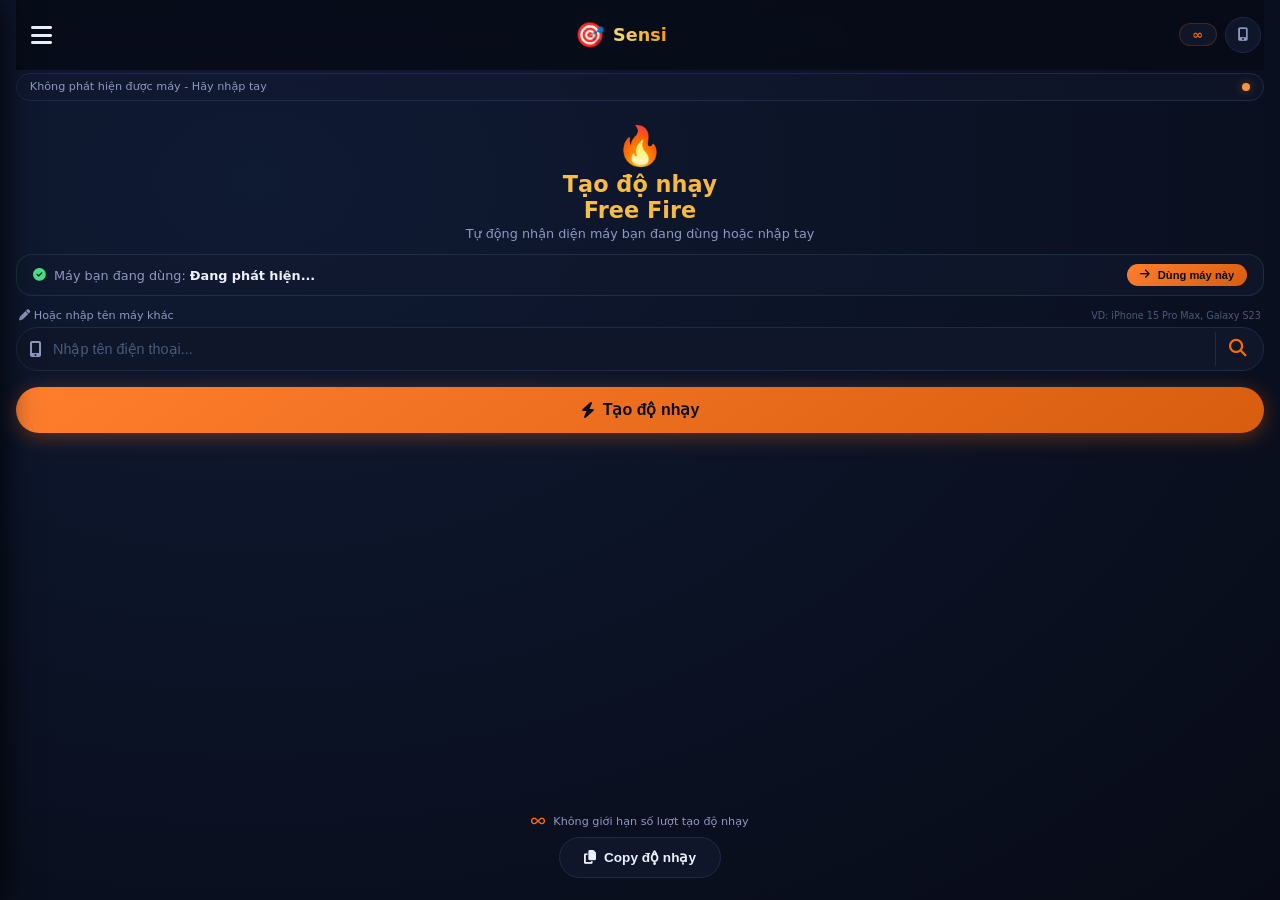
<file: index.html>
<!DOCTYPE html>
<html lang="vi">
<head>
    <meta charset="UTF-8" />
    <meta name="viewport" content="width=device-width, initial-scale=1.0, maximum-scale=1.0, user-scalable=no, viewport-fit=cover" />
    <title>Free Fire Sensitivity</title>
    <link rel="stylesheet" href="style.css" />
    <link rel="stylesheet" href="https://cdnjs.cloudflare.com/ajax/libs/font-awesome/6.5.0/css/all.min.css" />
</head>
<body>
    <!-- SIDEBAR OVERLAY -->
    <div class="sidebar-overlay" id="sidebarOverlay"></div>

    <!-- SIDEBAR -->
    <div class="sidebar" id="sidebar">
        <div class="sidebar-header">
            <div class="sidebar-logo">🎯</div>
            <h2>Free Fire Sensi</h2>
            <button class="sidebar-close" id="sidebarClose"><i class="fas fa-times"></i></button>
        </div>
        <div class="sidebar-menu">
            <div class="menu-item active" id="menuHome">
                <i class="fas fa-home"></i>
                <span>Trang chủ</span>
            </div>
            <div class="menu-item" id="menuDeviceInfo">
                <i class="fas fa-microchip"></i>
                <span>Thông tin máy</span>
            </div>
            <div class="menu-item" id="menuHistory">
                <i class="fas fa-history"></i>
                <span>Lịch sử</span>
            </div>
            <div class="menu-item" id="menuInfo">
                <i class="fas fa-info-circle"></i>
                <span>Hướng dẫn</span>
            </div>
        </div>
        <div class="sidebar-footer">
            <div class="sidebar-user">
                <i class="fas fa-user-circle"></i>
                <span id="userRoleDisplay">👤 User</span>
            </div>
            <div class="sidebar-ip" id="sidebarIp">
                <i class="fas fa-network-wired"></i>
                <span id="ipDisplay">Đang lấy IP...</span>
            </div>
            <div class="sidebar-limit">
                <i class="fas fa-infinity"></i>
                <span>Không giới hạn lượt</span>
            </div>
        </div>
    </div>

    <!-- MAIN CONTENT -->
    <div class="main-content">
        <!-- NAVBAR -->
        <nav class="navbar">
            <button class="nav-menu-btn" id="menuToggle">
                <i class="fas fa-bars"></i>
            </button>
            <div class="nav-brand">
                <span class="nav-logo">🎯</span>
                <span class="nav-title">Sensi</span>
            </div>
            <div class="nav-actions">
                <span class="nav-limit-badge" id="navLimitBadge">∞</span>
                <button class="nav-device-btn" id="navDeviceBtn" title="Thông tin máy">
                    <i class="fas fa-mobile-alt"></i>
                </button>
            </div>
        </nav>

        <!-- STATUS BAR -->
        <div class="status-bar" id="statusBar">
            <span id="statusText">Đang tải thông tin thiết bị...</span>
            <span id="statusIcon" class="status-dot green"></span>
        </div>

        <!-- HERO SECTION -->
        <div class="hero-section">
            <div class="hero-icon">🔥</div>
            <h1 class="hero-title">Tạo độ nhạy <br />Free Fire</h1>
            <p class="hero-desc">Tự động nhận diện máy bạn đang dùng hoặc nhập tay</p>
        </div>

        <!-- DEVICE DETECTED INFO -->
        <div class="device-detected" id="deviceDetected">
            <div class="detected-info">
                <i class="fas fa-check-circle" style="color:#4ade80;"></i>
                <span>Máy bạn đang dùng: <strong id="detectedDeviceName">Đang phát hiện...</strong></span>
            </div>
            <button class="btn btn-sm btn-use-device" id="useDeviceBtn">
                <i class="fas fa-arrow-right"></i> Dùng máy này
            </button>
        </div>

        <!-- INPUT SECTION -->
        <div class="input-section">
            <div class="input-label">
                <span><i class="fas fa-pen"></i> Hoặc nhập tên máy khác</span>
                <span class="input-hint">VD: iPhone 15 Pro Max, Galaxy S23</span>
            </div>
            <div class="input-wrapper">
                <i class="fas fa-mobile-alt input-icon"></i>
                <input 
                    type="text" 
                    id="phoneInput" 
                    placeholder="Nhập tên điện thoại..."
                    autocomplete="off"
                />
                <button class="clear-input" id="clearInput" style="display:none;">
                    <i class="fas fa-times-circle"></i>
                </button>
                <button class="btn-detect-sm" id="detectBtn">
                    <i class="fas fa-search"></i>
                </button>
            </div>
        </div>

        <!-- ACTION BUTTONS -->
        <div class="button-group-main">
            <button class="btn btn-generate-full" id="generateBtn">
                <i class="fas fa-bolt"></i>
                <span>Tạo độ nhạy</span>
            </button>
        </div>

        <!-- LOADING -->
        <div class="loading-overlay" id="loadingOverlay">
            <div class="loading-content">
                <div class="spinner"></div>
                <p class="loading-text" id="loadingText">Đang tạo độ nhạy...</p>
            </div>
        </div>

        <!-- DEVICE CARD -->
        <div id="deviceCard" class="card" style="display:none;">
            <div class="card-header">
                <i class="fas fa-microchip"></i>
                <span>THÔNG TIN THIẾT BỊ</span>
                <span style="font-size:0.6rem;color:#4ade80;" id="sourceBadge">📱 Tự động</span>
            </div>
            <div class="device-grid" id="deviceGrid"></div>
        </div>

        <!-- SENSITIVITY CARD -->
        <div id="sensCard" class="card" style="display:none;">
            <div class="card-header">
                <i class="fas fa-gamepad"></i>
                <span>ĐỘ NHẠY</span>
                <button class="btn-copy-mini" id="copyMiniBtn">
                    <i class="fas fa-copy"></i>
                </button>
            </div>
            <div class="sensitivity-grid" id="sensGrid"></div>
        </div>

        <!-- FOOTER -->
        <div class="footer">
            <div class="footer-limit-info">
                <i class="fas fa-infinity" style="color:var(--primary);"></i>
                <span>Không giới hạn số lượt tạo độ nhạy</span>
            </div>
            <div class="footer-copy">
                <button class="btn btn-copy" id="copyBtn">
                    <i class="fas fa-copy"></i>
                    <span>Copy độ nhạy</span>
                </button>
            </div>
        </div>
    </div>

    <!-- TOAST NOTIFICATION -->
    <div class="toast-container" id="toastContainer">
        <div class="toast" id="toast">
            <i class="fas fa-check-circle toast-icon"></i>
            <span class="toast-message" id="toastMessage">Đã sao chép!</span>
        </div>
    </div>

    <script src="script.js"></script>
</body>
</html>
</file>
<file: style.css>
/* ===== RESET & BASE ===== */
* {
    margin: 0;
    padding: 0;
    box-sizing: border-box;
    -webkit-tap-highlight-color: transparent;
}

:root {
    --primary: #ff6a00;
    --primary-dark: #d85d0e;
    --bg-main: #080b17;
    --bg-card: rgba(18, 26, 48, 0.85);
    --bg-input: #0f1629;
    --text-primary: #ecf0fc;
    --text-secondary: #8e99c0;
    --border-color: #1f2a4a;
    --shadow: 0 8px 32px rgba(0, 0, 0, 0.6);
}

html, body {
    height: 100%;
    width: 100%;
    overflow: hidden;
    font-family: -apple-system, 'Segoe UI', system-ui, sans-serif;
    background: var(--bg-main);
    color: var(--text-primary);
}

body {
    display: flex;
    position: relative;
}

::-webkit-scrollbar {
    width: 3px;
}
::-webkit-scrollbar-track {
    background: transparent;
}
::-webkit-scrollbar-thumb {
    background: var(--primary);
    border-radius: 10px;
}

/* ===== SIDEBAR ===== */
.sidebar-overlay {
    position: fixed;
    inset: 0;
    background: rgba(0, 0, 0, 0.7);
    z-index: 998;
    opacity: 0;
    pointer-events: none;
    transition: opacity 0.3s ease;
    backdrop-filter: blur(4px);
    -webkit-backdrop-filter: blur(4px);
}

.sidebar-overlay.active {
    opacity: 1;
    pointer-events: all;
}

.sidebar {
    position: fixed;
    top: 0;
    left: -280px;
    width: 280px;
    height: 100vh;
    background: linear-gradient(180deg, #0c1328 0%, #050812 100%);
    z-index: 999;
    transition: left 0.3s cubic-bezier(0.4, 0, 0.2, 1);
    display: flex;
    flex-direction: column;
    border-right: 1px solid var(--border-color);
    box-shadow: 4px 0 30px rgba(0, 0, 0, 0.8);
}

.sidebar.open {
    left: 0;
}

.sidebar-header {
    padding: 1.8rem 1.2rem 1.2rem;
    display: flex;
    align-items: center;
    gap: 0.8rem;
    border-bottom: 1px solid var(--border-color);
}

.sidebar-logo {
    font-size: 2rem;
    background: linear-gradient(145deg, #ff7e2e, #f95b0f);
    width: 44px;
    height: 44px;
    display: flex;
    align-items: center;
    justify-content: center;
    border-radius: 14px;
    box-shadow: 0 4px 15px rgba(255, 107, 0, 0.3);
}

.sidebar-header h2 {
    font-size: 1.1rem;
    font-weight: 700;
    background: linear-gradient(to right, #f9d976, #f39c12);
    -webkit-background-clip: text;
    -webkit-text-fill-color: transparent;
    flex: 1;
}

.sidebar-close {
    background: none;
    border: none;
    color: var(--text-secondary);
    font-size: 1.2rem;
    cursor: pointer;
    padding: 0.4rem;
}

.sidebar-menu {
    flex: 1;
    padding: 1.2rem 0.8rem;
    overflow-y: auto;
}

.menu-item {
    display: flex;
    align-items: center;
    gap: 1rem;
    padding: 0.9rem 1.2rem;
    border-radius: 14px;
    cursor: pointer;
    transition: all 0.2s ease;
    color: var(--text-secondary);
    margin-bottom: 0.3rem;
}

.menu-item i {
    width: 20px;
    font-size: 1.1rem;
}

.menu-item.active {
    background: rgba(255, 107, 0, 0.15);
    color: var(--primary);
}

.menu-item:active {
    transform: scale(0.96);
}

.sidebar-footer {
    padding: 1rem 1.2rem;
    border-top: 1px solid var(--border-color);
}

.sidebar-user {
    display: flex;
    align-items: center;
    gap: 0.8rem;
    color: var(--text-secondary);
    font-size: 0.9rem;
    padding: 0.5rem 0;
}

.sidebar-user i {
    font-size: 1.4rem;
    color: var(--text-primary);
}

.sidebar-ip,
.sidebar-limit {
    display: flex;
    align-items: center;
    gap: 0.8rem;
    color: var(--text-secondary);
    font-size: 0.8rem;
    padding: 0.3rem 0;
}

.sidebar-limit span:last-child {
    color: var(--primary);
    font-weight: 700;
}

/* ===== MAIN CONTENT ===== */
.main-content {
    flex: 1;
    height: 100vh;
    overflow-y: auto;
    overflow-x: hidden;
    padding: 0 1rem 1rem;
    padding-top: 0;
    display: flex;
    flex-direction: column;
    background: radial-gradient(ellipse at 20% 20%, #0f1a33, #080b17);
    position: relative;
}

/* ===== NAVBAR ===== */
.navbar {
    display: flex;
    align-items: center;
    justify-content: space-between;
    padding: 0.8rem 0.2rem 0.8rem;
    position: sticky;
    top: 0;
    z-index: 100;
    background: rgba(8, 11, 23, 0.85);
    backdrop-filter: blur(12px);
    -webkit-backdrop-filter: blur(12px);
}

.nav-menu-btn {
    background: none;
    border: none;
    color: var(--text-primary);
    font-size: 1.5rem;
    padding: 0.4rem;
    cursor: pointer;
    width: 44px;
    height: 44px;
    display: flex;
    align-items: center;
    justify-content: center;
}

.nav-brand {
    display: flex;
    align-items: center;
    gap: 0.5rem;
}

.nav-logo {
    font-size: 1.5rem;
}

.nav-title {
    font-weight: 700;
    font-size: 1.1rem;
    background: linear-gradient(to right, #f9d976, #f39c12);
    -webkit-background-clip: text;
    -webkit-text-fill-color: transparent;
}

.nav-actions {
    display: flex;
    align-items: center;
    gap: 0.5rem;
}

.nav-limit-badge {
    background: var(--bg-input);
    color: var(--primary);
    padding: 0.2rem 0.8rem;
    border-radius: 30px;
    font-size: 0.8rem;
    font-weight: 700;
    border: 1px solid rgba(255, 107, 0, 0.2);
    min-width: 30px;
    text-align: center;
}

.nav-device-btn {
    background: var(--bg-input);
    border: 1px solid var(--border-color);
    color: var(--text-secondary);
    width: 36px;
    height: 36px;
    border-radius: 50%;
    cursor: pointer;
    display: flex;
    align-items: center;
    justify-content: center;
    transition: all 0.2s;
}

.nav-device-btn:active {
    transform: scale(0.9);
    background: #1a2440;
}

/* ===== STATUS BAR ===== */
.status-bar {
    display: flex;
    align-items: center;
    justify-content: space-between;
    padding: 0.4rem 0.8rem;
    margin: 0.2rem 0 0.6rem;
    background: rgba(18, 26, 48, 0.4);
    border-radius: 30px;
    border: 1px solid var(--border-color);
}

.status-bar span:first-child {
    font-size: 0.7rem;
    color: var(--text-secondary);
    font-weight: 300;
}

.status-dot {
    width: 8px;
    height: 8px;
    border-radius: 50%;
    display: inline-block;
}

.status-dot.green {
    background: #4ade80;
    box-shadow: 0 0 8px rgba(74, 222, 128, 0.4);
}

.status-dot.orange {
    background: #fb923c;
    box-shadow: 0 0 8px rgba(251, 146, 60, 0.4);
}

.status-dot.red {
    background: #f87171;
    box-shadow: 0 0 8px rgba(248, 113, 113, 0.4);
}

/* ===== HERO ===== */
.hero-section {
    text-align: center;
    padding: 0.8rem 0 0.4rem;
}

.hero-icon {
    font-size: 2.4rem;
    margin-bottom: 0.1rem;
}

.hero-title {
    font-size: 1.4rem;
    font-weight: 800;
    background: linear-gradient(to right, #f9d976, #f39c12);
    -webkit-background-clip: text;
    -webkit-text-fill-color: transparent;
    line-height: 1.2;
}

.hero-desc {
    color: var(--text-secondary);
    font-size: 0.8rem;
    margin-top: 0.1rem;
}

/* ===== DEVICE DETECTED ===== */
.device-detected {
    display: flex;
    align-items: center;
    justify-content: space-between;
    background: rgba(18, 26, 48, 0.6);
    border-radius: 16px;
    padding: 0.6rem 1rem;
    margin: 0.4rem 0 0.6rem;
    border: 1px solid rgba(74, 222, 128, 0.15);
    gap: 0.5rem;
    flex-wrap: wrap;
}

.detected-info {
    display: flex;
    align-items: center;
    gap: 0.5rem;
    font-size: 0.8rem;
    color: var(--text-secondary);
    flex: 1;
    min-width: 150px;
}

.detected-info strong {
    color: var(--text-primary);
    font-weight: 600;
}

.btn-use-device {
    background: linear-gradient(145deg, #ff7e2e, #d85d0e);
    border: none;
    color: #0b0e1a;
    padding: 0.3rem 0.8rem;
    border-radius: 30px;
    font-size: 0.7rem;
    font-weight: 700;
    cursor: pointer;
    display: flex;
    align-items: center;
    gap: 0.3rem;
    white-space: nowrap;
}

.btn-use-device:active {
    transform: scale(0.95);
}

/* ===== INPUT SECTION ===== */
.input-section {
    margin: 0.2rem 0 0.6rem;
}

.input-label {
    display: flex;
    justify-content: space-between;
    align-items: center;
    font-size: 0.7rem;
    color: var(--text-secondary);
    margin-bottom: 0.3rem;
    padding: 0 0.2rem;
}

.input-hint {
    color: #4a5a7a;
    font-size: 0.6rem;
}

.input-wrapper {
    display: flex;
    align-items: center;
    background: var(--bg-input);
    border-radius: 50px;
    border: 1px solid var(--border-color);
    padding: 0 0.8rem;
    transition: all 0.3s ease;
    position: relative;
}

.input-wrapper:focus-within {
    border-color: var(--primary);
    box-shadow: 0 0 0 3px rgba(255, 107, 0, 0.15);
}

.input-icon {
    color: var(--text-secondary);
    font-size: 1rem;
    margin-right: 0.5rem;
}

.input-wrapper input {
    flex: 1;
    background: transparent;
    border: none;
    padding: 0.8rem 0.2rem;
    color: var(--text-primary);
    font-size: 0.9rem;
    outline: none;
    min-width: 0;
}

.input-wrapper input::placeholder {
    color: #4a5a7a;
}

.clear-input {
    background: none;
    border: none;
    color: var(--text-secondary);
    font-size: 1rem;
    padding: 0.2rem 0.4rem;
    cursor: pointer;
}

.btn-detect-sm {
    background: none;
    border: none;
    color: var(--primary);
    font-size: 1.1rem;
    padding: 0.4rem 0.2rem 0.4rem 0.8rem;
    cursor: pointer;
    border-left: 1px solid var(--border-color);
}

.btn-detect-sm:active {
    transform: scale(0.9);
}

/* ===== BUTTONS ===== */
.button-group-main {
    display: flex;
    gap: 0.6rem;
    margin: 0.4rem 0;
}

.btn {
    display: flex;
    align-items: center;
    justify-content: center;
    gap: 0.5rem;
    border: none;
    border-radius: 50px;
    font-size: 0.85rem;
    font-weight: 600;
    cursor: pointer;
    transition: all 0.2s ease;
}

.btn:active {
    transform: scale(0.96);
}

.btn-generate-full {
    flex: 1;
    background: linear-gradient(145deg, #ff7e2e, #d85d0e);
    color: #0b0e1a;
    padding: 0.85rem 1rem;
    box-shadow: 0 4px 20px rgba(255, 107, 0, 0.35);
    font-size: 1rem;
}

.btn-generate-full:active {
    box-shadow: 0 2px 10px rgba(255, 107, 0, 0.2);
}

.btn-sm {
    padding: 0.3rem 0.8rem;
    font-size: 0.7rem;
}

.btn-copy {
    background: var(--bg-input);
    color: var(--text-primary);
    border: 1px solid var(--border-color);
    padding: 0.7rem 1.5rem;
    border-radius: 50px;
    font-size: 0.85rem;
    font-weight: 600;
    cursor: pointer;
    transition: all 0.2s ease;
    display: flex;
    align-items: center;
    gap: 0.5rem;
}

.btn-copy:active {
    transform: scale(0.96);
    background: #1a2440;
}

.btn-copy-mini {
    background: none;
    border: none;
    color: var(--text-secondary);
    cursor: pointer;
    font-size: 1rem;
    padding: 0.2rem 0.6rem;
}

/* ===== LOADING ===== */
.loading-overlay {
    display: none;
    position: fixed;
    inset: 0;
    background: rgba(8, 11, 23, 0.85);
    backdrop-filter: blur(8px);
    -webkit-backdrop-filter: blur(8px);
    z-index: 200;
    justify-content: center;
    align-items: center;
}

.loading-overlay.active {
    display: flex;
}

.loading-content {
    text-align: center;
}

.spinner {
    width: 50px;
    height: 50px;
    border: 4px solid var(--border-color);
    border-top-color: var(--primary);
    border-radius: 50%;
    animation: spin 0.9s linear infinite;
    margin: 0 auto 1rem;
}

@keyframes spin {
    to {
        transform: rotate(360deg);
    }
}

.loading-text {
    color: var(--text-secondary);
    font-size: 0.9rem;
    font-weight: 300;
}

/* ===== CARDS ===== */
.card {
    background: var(--bg-card);
    backdrop-filter: blur(8px);
    -webkit-backdrop-filter: blur(8px);
    border-radius: 20px;
    padding: 1rem 1rem 1.2rem;
    margin: 0.6rem 0 0.4rem;
    border: 1px solid rgba(255, 255, 255, 0.03);
    box-shadow: var(--shadow);
    animation: slideUp 0.4s ease forwards;
    opacity: 0;
    transform: translateY(20px);
}

@keyframes slideUp {
    to {
        opacity: 1;
        transform: translateY(0);
    }
}

.card-header {
    display: flex;
    align-items: center;
    gap: 0.6rem;
    color: var(--text-secondary);
    font-size: 0.7rem;
    font-weight: 600;
    letter-spacing: 1px;
    text-transform: uppercase;
    margin-bottom: 0.8rem;
    padding-bottom: 0.5rem;
    border-bottom: 1px solid var(--border-color);
}

.card-header i {
    font-size: 0.9rem;
}

.card-header span:first-of-type {
    flex: 1;
}

/* Device Grid */
.device-grid {
    display: grid;
    grid-template-columns: 1fr 1fr;
    gap: 0.3rem 0.8rem;
}

.device-item {
    display: flex;
    justify-content: space-between;
    padding: 0.3rem 0;
    font-size: 0.8rem;
    border-bottom: 1px solid rgba(255, 255, 255, 0.03);
}

.device-item span:first-child {
    color: var(--text-secondary);
    font-weight: 300;
}

.device-item span:last-child {
    color: var(--text-primary);
    font-weight: 500;
    text-align: right;
}

/* Sensitivity Grid */
.sensitivity-grid {
    display: grid;
    grid-template-columns: 1fr 1fr;
    gap: 0.5rem;
}

.sens-item {
    background: rgba(15, 22, 41, 0.6);
    border-radius: 16px;
    padding: 0.6rem 0.8rem;
    display: flex;
    justify-content: space-between;
    align-items: center;
    border: 1px solid rgba(255, 255, 255, 0.03);
}

.sens-item .label {
    color: var(--text-secondary);
    font-size: 0.7rem;
    font-weight: 300;
}

.sens-item .value {
    background: rgba(255, 107, 0, 0.12);
    padding: 0.1rem 0.6rem;
    border-radius: 20px;
    font-weight: 700;
    color: #f5b87a;
    font-size: 0.95rem;
    min-width: 36px;
    text-align: center;
}

/* ===== FOOTER ===== */
.footer {
    margin-top: auto;
    padding: 0.6rem 0 0.4rem;
    display: flex;
    flex-direction: column;
    gap: 0.6rem;
}

.footer-limit-info {
    display: flex;
    align-items: center;
    gap: 0.5rem;
    color: var(--text-secondary);
    font-size: 0.7rem;
    justify-content: center;
}

.footer-limit-info strong {
    color: var(--primary);
}

.footer-copy {
    display: flex;
    justify-content: center;
}

/* ===== TOAST ===== */
.toast-container {
    position: fixed;
    bottom: 80px;
    left: 50%;
    transform: translateX(-50%);
    z-index: 300;
    pointer-events: none;
}

.toast {
    background: rgba(18, 26, 48, 0.95);
    backdrop-filter: blur(12px);
    -webkit-backdrop-filter: blur(12px);
    padding: 0.7rem 1.5rem;
    border-radius: 50px;
    display: flex;
    align-items: center;
    gap: 0.7rem;
    border: 1px solid var(--border-color);
    box-shadow: var(--shadow);
    opacity: 0;
    transform: translateY(20px) scale(0.9);
    transition: all 0.3s cubic-bezier(0.4, 0, 0.2, 1);
    pointer-events: auto;
}

.toast.show {
    opacity: 1;
    transform: translateY(0) scale(1);
}

.toast-icon {
    color: #4ade80;
    font-size: 1.2rem;
}

.toast-message {
    color: var(--text-primary);
    font-size: 0.9rem;
    font-weight: 500;
}

.toast.error .toast-icon {
    color: #f87171;
}

/* ===== RESPONSIVE ===== */
@media (max-width: 480px) {
    .device-grid {
        grid-template-columns: 1fr;
        gap: 0.1rem;
    }
    .sensitivity-grid {
        grid-template-columns: 1fr 1fr;
        gap: 0.4rem;
    }
    .sens-item {
        padding: 0.4rem 0.6rem;
    }
    .sens-item .label {
        font-size: 0.65rem;
    }
    .sens-item .value {
        font-size: 0.85rem;
        min-width: 30px;
    }
    .hero-title {
        font-size: 1.2rem;
    }
    .card {
        padding: 0.8rem 0.8rem 1rem;
    }
    .sidebar {
        width: 260px;
        left: -260px;
    }
    .sidebar.open {
        left: 0;
    }
    .device-detected {
        flex-direction: column;
        align-items: stretch;
        gap: 0.4rem;
    }
    .detected-info {
        font-size: 0.7rem;
    }
    .btn-use-device {
        justify-content: center;
    }
}

@media (max-width: 380px) {
    .sensitivity-grid {
        grid-template-columns: 1fr;
    }
    .device-grid {
        grid-template-columns: 1fr;
    }
    .hero-title {
        font-size: 1rem;
    }
    .nav-title {
        font-size: 0.9rem;
    }
    .input-wrapper input {
        font-size: 0.85rem;
        padding: 0.7rem 0.2rem;
    }
    .btn-generate-full {
        font-size: 0.85rem;
        padding: 0.7rem 0.5rem;
    }
}

.hidden {
    display: none !important;
}

.flex-center {
    display: flex;
    align-items: center;
    justify-content: center;
}

.text-primary {
    color: var(--primary);
}

.sidebar-menu::-webkit-scrollbar {
    width: 2px;
}
</file>
